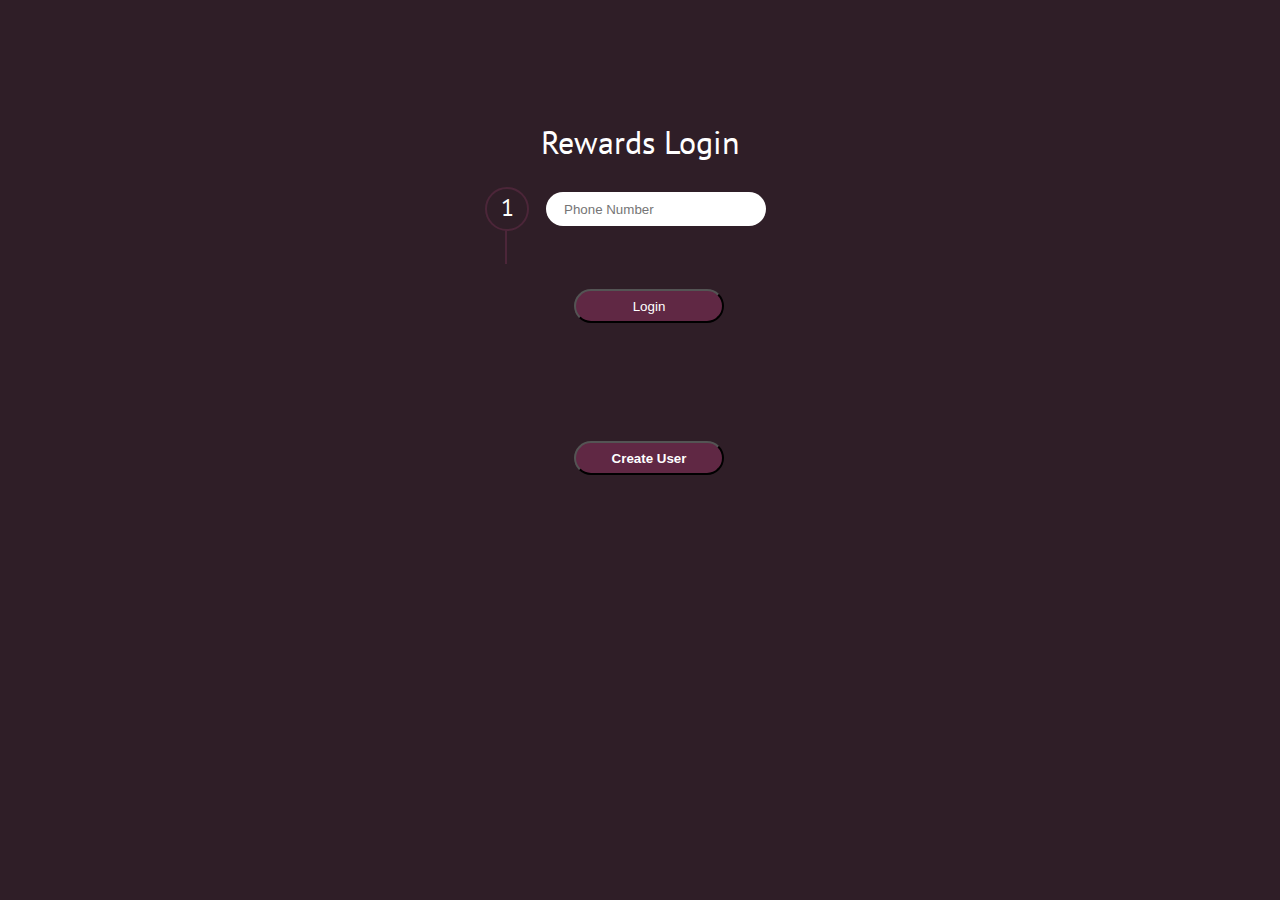
<file: index.html>
<!DOCTYPE html>

<html>

<head>
  <title>Login</title>
  <style>
    @import url(https://fonts.googleapis.com/css?family=PT+Sans:400,400italic);

    @import url(https://fonts.googleapis.com/css?family=Droid+Serif);

    html,
    body {
      background: #2F1E27;
    }

    body {
      counter-reset: section;
      text-align: center;
    }

    .container {
      position: relative;
      top: 100px;
    }

    .container h1,
    .container span {
      font-family: "Pt Sans", helvetica, sans-serif;
    }

    .container h1 {
      text-align: center;
      color: #fff;
      font-weight: 100;
      font-size: 2em;
      margin-bottom: 10px;
    }

    .container h2 {
      font-family: "droid serif";
      font-style: regular;
      color: #311328;
      text-align: center;
      font-size: 1.2em;
    }

    .container form span:before {
      counter-increment: section;
      content: counter(section);
      border: 2px solid #4c2639;
      width: 40px;
      height: 40px;
      color: #fff;
      display: inline-block;
      border-radius: 50%;
      line-height: 1.6em;
      font-size: 1.5em;
      position: relative;
      left: -22px;
      top: -11px;
      background: #2F1E27;
    }

    form {
      margin-top: 25px;
      display: inline-block;
    }

    .fields {
      border-left: 2px solid #4c2639
    }

    .container span {
      margin-bottom: 22px;
      display: inline-block;
    }

    .container span:last-child {
      margin-bottom: -11px;
    }

    input {
      border: none;
      outline: none;
      display: inline-block;
      height: 34px;
      vertical-align: middle;
      position: relative;
      bottom: 14px;
      right: 9px;
      border-radius: 22px;
      width: 220px;
      box-sizing: border-box;
      padding: 0 18px;
    }

    .openButton, .btn {
      background: rgba(197, 62, 126, .33) ! important;
      color: #fff;
      height: 34px;
      vertical-align: middle;
      position: relative;
      top: 25px;
      bottom: 14px;
      left: 9px;
      border-radius: 22px;
      width: 150px;
      box-sizing: border-box;
      padding: 0 18px;
    }
    
    .btn {
        .width: 100px;
    }

    input[type="button"] {
      background: rgba(197, 62, 126, .33) ! important;
      color: #fff;
      position: relative;
      left: 9px;
      top: 15px;
      width: 100px;
      cursor: pointer;
    }

    * {
      box-sizing: border-box;
    }

    .openBtn {
      display: flex;
      justify-content: center;
    }

    .loginPopup {
      position: relative;
      text-align: center;
      width: 100%;
    }

    .formPopup {
      display: none;
      position: fixed;
      left: 35%;
      bottom: 35%;
      z-index: 1;
    }

    .formContainer {
      max-width: 400px;
      padding: 20px;
      background-color: rgb(222, 241, 113);
    }

    .formContainer input[type=text],
    .formContainer input[type=password] {
      width: 100%;
      padding: 15px;
      margin: 5px 0 20
    }
  </style>
</head>

<body>
  <div class="container">
    <h1>Rewards Login</h1>
    <form action="welcome_get.php" method="get" id="join-us">
      <div class="fields">
        <span>
          <input placeholder="Phone Number" type="text" name="cell" />
        </span>
        <br />

      </div>
      <div class="submit">
        <button type="submit" class="btn"> Login </button> 
      </div>


    </form>

    <br /><br />

    <div class="container">
      <div class="openBtn">
        <button class="openButton" onclick="openForm()"><strong>Create User</strong></button>
      </div>

    </div>
    <div class="loginPopup">
      <div class="formPopup" id="popupForm">
        <form action="create_user.php" method="get" class="formContainer">
          <h2>Create new account</h2>
          <br />
          <input type="text" name="fname" placeholder="First name" required>
          <br />
          <br />
          <input type="text" name="lname" placeholder="Last name" required>
          <br />
          <br />
          <input type="text" name="cell" placeholder="Cell phone" required>
          <br />
          <br />
          <input type="text" name="rewardNum" placeholder="Reward Number: 10 digits" required>

          <button type="submit" class="btn">Submit</button>
          <button type="button" class="btn cancel" onclick="closeForm()">Close</button>
          
          <br/> <br/><br/>
        </form>
      </div>
    </div>
    <br/> <br/>


  <script>
    function openForm() {
      document.getElementById("popupForm").style.display = "block";
    }
    function closeForm() {
      document.getElementById("popupForm").style.display = "none";
    }
  </script>
</div>
</body>

</html>
</file>
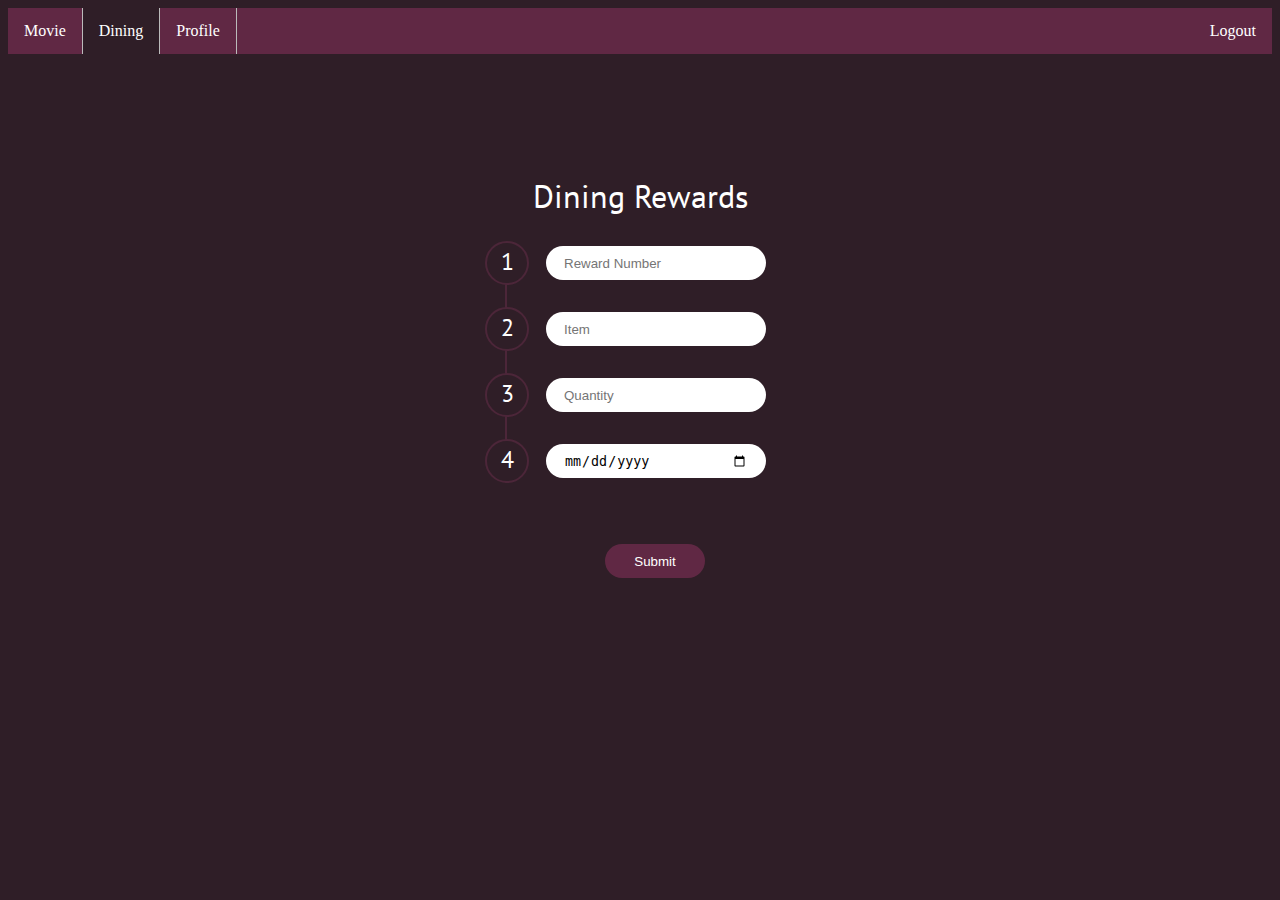
<file: dining.html>
<html>
  <body>
  
  <ul>
    <li><a href="https://myrewardstracker.000webhostapp.com/movie.php">Movie</a></li>
    <li><a class ="active" href="dining.html">Dining</a></li>
    <li><a href="profile.html">Profile</a></li>
    <li style="float:right"><a href="index.html">Logout</a></li>
  </ul>


<div class="container">
    <link rel="stylesheet" href="dining.css">
    <h1>Dining Rewards</h1>
    
    <form action="dining_reward.php" id="join-us">
           <div class="fields">
           <span>
           <input name="drwn" placeholder="Reward Number" type="text" required />
            </span>
      <br />
            <span>
            <input list="ditems" name="ditem" placeholder="Item" />
            <datalist id="ditems">
                <option value="Appetizer">
                <option value="Entree">
                <option value="Drink">
                <option value="Dessert">
            </datalist>
            </span>
      <br />
       <span>
        <input name="dquantity" placeholder="Quantity" type="number" min="1" required />
      </span>
      <br />
       <span>
         <input name="ddate" placeholder="Date" type="date" required />
      </span>
      </div>
      <br/><br/>
      <div class="openButton">
        <button type="submit" class="btn2" >Submit</button>
      </div>
    </form>
</div>

  
 </body>
</html>
</file>
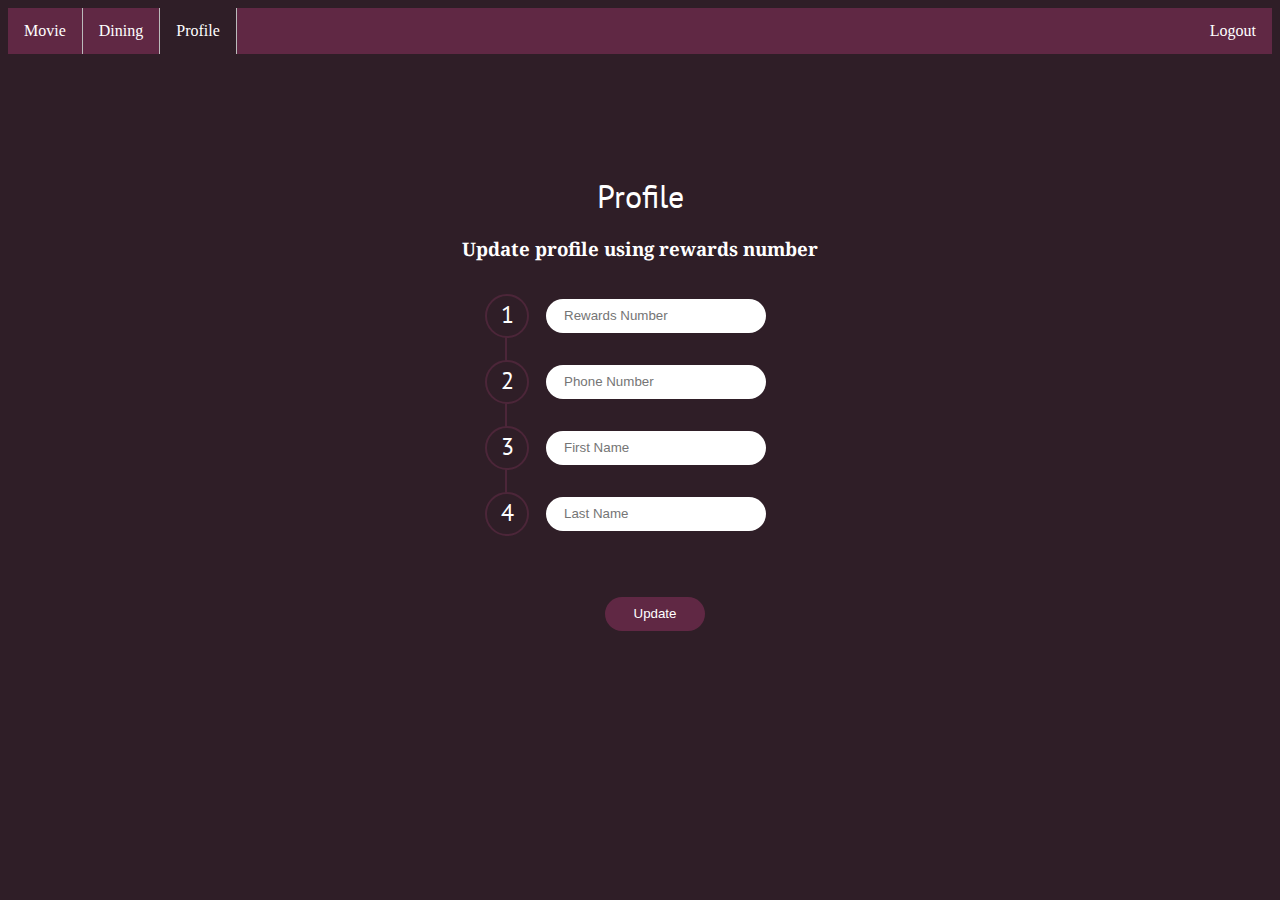
<file: profile.html>
<html>
  <body>
  <style>
  h3 {
      color: #FFF;
      font-family:"droid serif";
  }
      .btn { 
  background:rgba(197,62,126,.33) ! important;
  color:#fff;
  position:relative;
  left:9px;
  top:25px; 
  width:100px;
  cursor:pointer;
}
  </style>
  <ul>
    <li><a href="movie.php">Movie</a></li>
    <li><a href="dining.html">Dining</a></li>
    <li><a class="active" href="profile.html">Profile</a></li>
    <li style="float:right"><a href="index.html">Logout</a></li>
  </ul>


<div class="container">
    <link rel="stylesheet" href="profile.css">
    <h1>Profile</h1>
    <h3>Update profile using rewards number</h3>
    <form action="update_user.php" id="join-us">
      <div class="fields">
      <span>
         <input name = "rwn" placeholder="Rewards Number" type="number" />
      </span>
      <br />
        <span>
         <input name = "cell" placeholder="Phone Number" type="number" />
      </span>
      <br />
       <span>
         <input name = "fname" placeholder="First Name" type="text" />
      </span>
      <br />
       <span>
         <input name = "lname" placeholder="Last Name" type="text" />
      </span>
      </div>
      <br/> <br/>
      <div class="submit">
          <button type="submit" class ="btn">Update</button>
      </div>
    </form>
  </div>
</file>
<file: dining.css>
@import url(https://fonts.googleapis.com/css?family=PT+Sans:400,400italic);

@import url(https://fonts.googleapis.com/css?family=Droid+Serif);

html, body{
  background:#2F1E27;
}

body{
  counter-reset:section;
  text-align:center;
}

.container{
  position:relative;
  top:100px;
}

.container h1, .container span{
  font-family:"Pt Sans", helvetica, sans-serif;
}

.container h1{
  text-align:center;
  color:#fff;
  font-weight:100;
  font-size:2em; 
  margin-bottom:10px;
}

.container h2{
  font-family:"droid serif";
  font-style:italic;
  color:#d3b6ca; 
  text-align:center;
  font-size:1.2em;
}

.container form span:before {
  counter-increment:section;
  content:counter(section);
  border:2px solid #4c2639;
  width:40px;
  height:40px;
  color:#fff;
  display:inline-block;
  border-radius:50%;
  line-height:1.6em;
  font-size:1.5em;
  position:relative;
  left:-22px;
  top:-11px;
  background:#2F1E27;
}

form{
  margin-top:25px;
  display:inline-block;
}

.fields{
  border-left:2px solid #4c2639
}

.container span{
    margin-bottom:22px; 
    display:inline-block;
}

.container span:last-child{
   margin-bottom:-11px;
}

 .btn2 { 
  background:rgba(197,62,126,.33) ! important;
  color:#fff;
  position:relative;
  left:9px;
  top:25px; 
  width:100px;
  cursor:pointer;
}

.btn2{
  background: rgba(197, 62, 126, .33) ! important;
  color:#fff;
  border:none;
  outline:none;
  display:inline-block;
  height:34px;
  vertical-align:middle;
  position:relative;
  bottom:14px;
  left: 15px;
  border-radius:22px;
  width:100px;
  box-sizing:border-box;
  padding:0 25px; 
}

input{
  border:none;
  outline:none;
  display:inline-block;
  height:34px;
  vertical-align:middle;
  position:relative;
  bottom:14px;
  right:9px;
  border-radius:22px;
  width:220px;
  box-sizing:border-box;
  padding:0 18px; 
}





ul {
  list-style-type: none;
  margin: 0;
  padding: 0;
  overflow: hidden;
  background-color: rgba(197,62,126,.33) ;
}

li {
  float: left;
  border-right:1px solid #bbb;
}

li:last-child {
  border-right: none;
}

li a {
  display: block;
  color: white;
  text-align: center;
  padding: 14px 16px;
  text-decoration: none;
}

li a:hover:not(.active) {
  background-color: rgba(197,62,126,.33);
}

.active {
  background-color: #2F1E27;
}
</file>
<file: profile.css>
@import url(https://fonts.googleapis.com/css?family=PT+Sans:400,400italic);

@import url(https://fonts.googleapis.com/css?family=Droid+Serif);

html, body{
  background:#2F1E27;
}

h3 {
  

}

body{
  counter-reset:section;
  text-align:center;
}

.container{
  position:relative;
  top:100px;
}

.container h1, .container span{
  font-family:"Pt Sans", helvetica, sans-serif;
}

.container h1 {
  text-align:center;
  color:#fff;
  font-weight:100;
  font-size:2em; 
  margin-bottom:10px;
}

.container h2{
  font-family:"droid serif";
  font-style:italic;
  color:#d3b6ca; 
  text-align:center;
  font-size:1.2em;
}

.container form span:before {
  counter-increment:section;
  content:counter(section);
  border:2px solid #4c2639;
  width:40px;
  height:40px;
  color:#fff;
  display:inline-block;
  border-radius:50%;
  line-height:1.6em;
  font-size:1.5em;
  position:relative;
  left:-22px;
  top:-11px;
  background:#2F1E27;
}

form{
  margin-top:25px;
  display:inline-block;
}

.fields{
  border-left:2px solid #4c2639
}

.container span{
    margin-bottom:22px; 
    display:inline-block;
}

.container span:last-child{
   margin-bottom:-11px;
}

input {
  border:none;
  outline:none;
  display:inline-block;
  height:34px;
  vertical-align:middle;
  position:relative;
  bottom:14px;
  right:9px;
  border-radius:22px;
  width:220px;
  box-sizing:border-box;
  padding:0 18px; 
}

.btn{
  background: rgba(197, 62, 126, .33) ! important;
  color:#fff;
  border:none;
  outline:none;
  display:inline-block;
  height:34px;
  vertical-align:middle;
  position:relative;
  bottom:14px;
  left: 15px;
  border-radius:22px;
  width:100px;
  box-sizing:border-box;
  padding:5px 25px; 
}

input[type="button"]{ 
  border:none;
  outline:none;
  box-sizing:border-box;
  background:rgba(197,62,126,.33) ! important;
  color:#fff;
  position:relative;
  padding:0 18px; 

  border-radius:22px;
  width:100px;
  cursor:pointer;
}

ul {
  list-style-type: none;
  margin: 0;
  padding: 0;
  overflow: hidden;
  background-color: rgba(197,62,126,.33) ;
}

li {
  float: left;
  border-right:1px solid #bbb;
}

li:last-child {
  border-right: none;
}

li a {
  display: block;
  color: white;
  text-align: center;
  padding: 14px 16px;
  text-decoration: none;
}

li a:hover:not(.active) {
  background-color: rgba(197,62,126,.33);
}

.active {
  background-color: #2F1E27;
}
</file>
